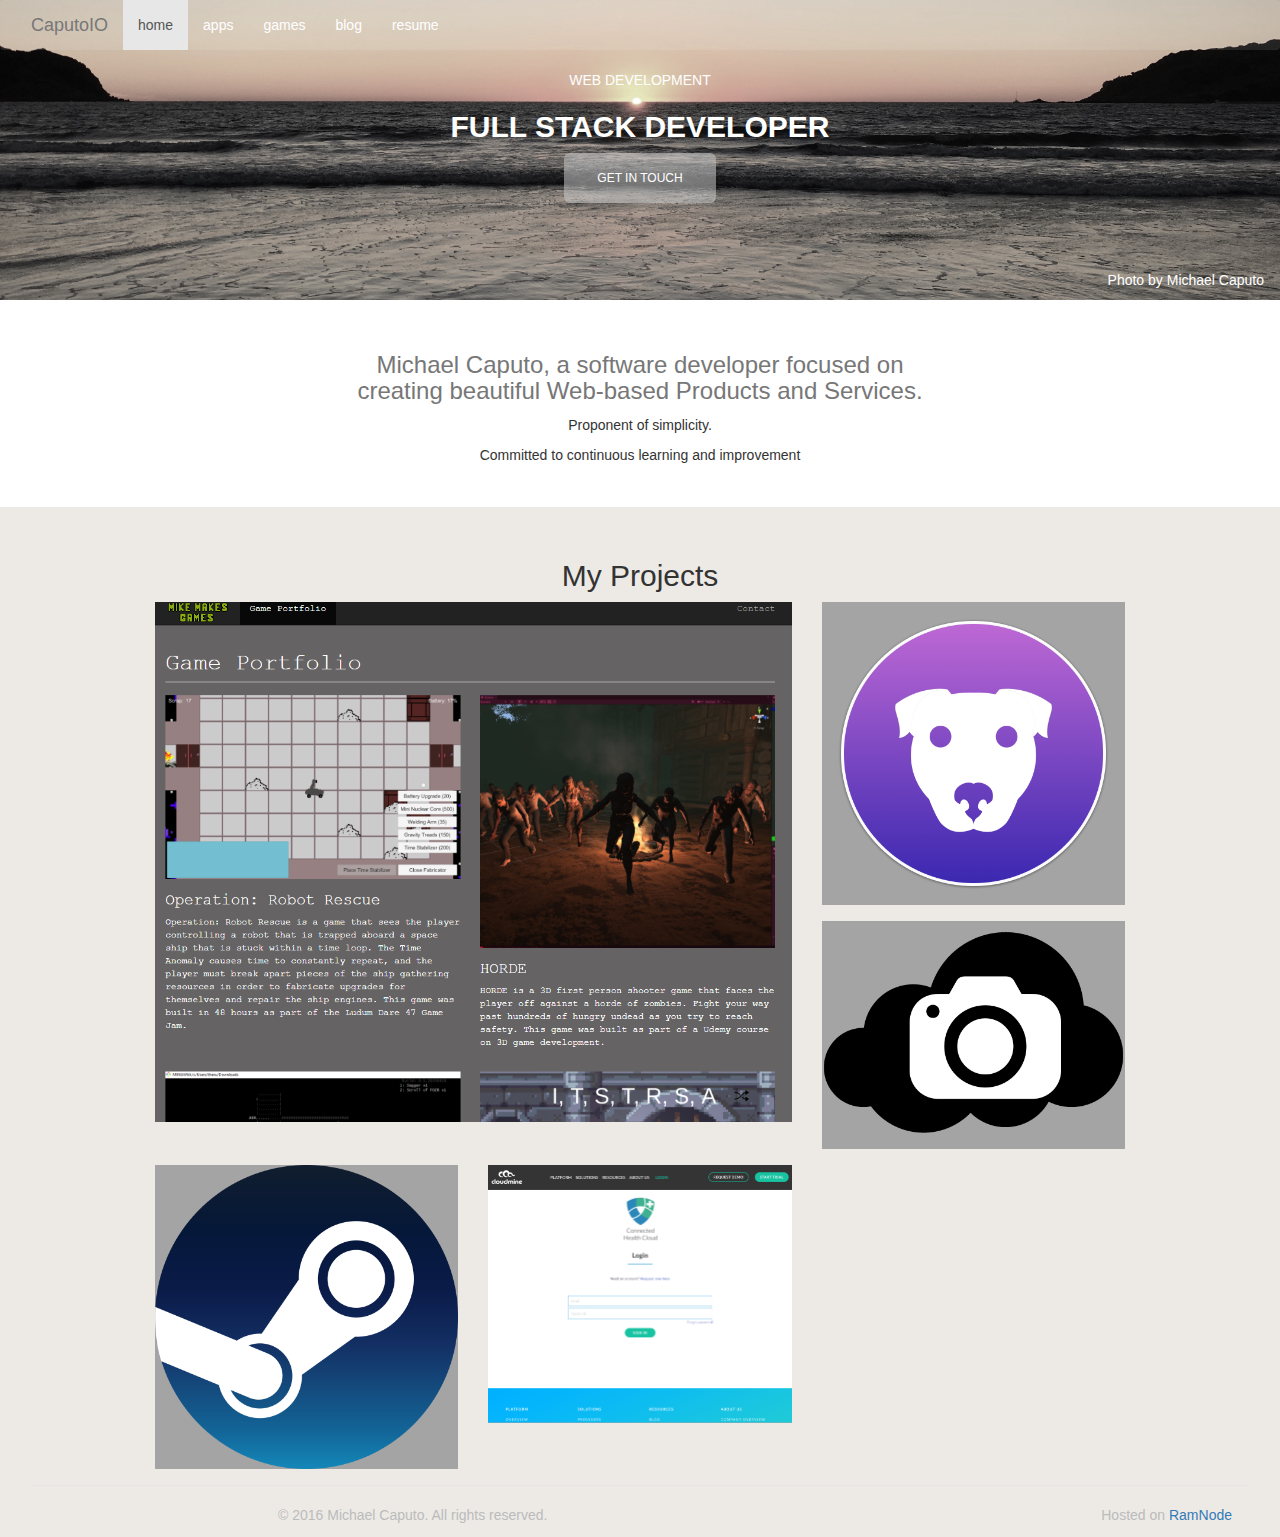
<file: index.html>
<!doctype html>
<html>
  <head>
    <meta charset="utf-8">
    <title></title>
    <meta name="description" content="">
    <meta name="viewport" content="width=device-width">
    <link rel="stylesheet" href="css/bootstrap.min.css" />
    <link rel="stylesheet" href="css/main.css">
    <link rel="icon" href="img/favicon.ico" type="image/x-icon">    
    <link rel="shortcut icon" href="img/favicon.ico" type="image/x-icon">
  </head>
  <body>
    <!--[if lte IE 8]>
      <p class="browsehappy">You are using an <strong>outdated</strong> browser. Please <a href="http://browsehappy.com/">upgrade your browser</a> to improve your experience.</p>
    <![endif]-->

    <!-- Add your site or application content here -->
    <div class="header">
      <div class="navbar navbar-default" role="navigation">
        <div class="nav-container">
          <div class="navbar-header">

            <button type="button" class="navbar-toggle collapsed" data-toggle="collapse" data-target="#js-navbar-collapse">
              <span class="sr-only">Toggle navigation</span>
              <span class="icon-bar"></span>
              <span class="icon-bar"></span>
              <span class="icon-bar"></span>
            </button>

            <a class="navbar-brand" href="#/">CaputoIO</a>
          </div>

          <div class="collapse navbar-collapse" id="js-navbar-collapse">
	    <ul class="nav navbar-nav">
	      <li class="active"><a href="#/">home</a></li>
	    </ul>
	    <ul class="nav navbar-nav">
	      <li><a class="nav-link" href="picshare.html">apps</a></li>
		</ul>
		<ul class="nav navbar-nav">
			<li><a class="nav-link" href="https://mikemakesgames.dev">games</a></li>
		</ul>
	    <ul class="nav navbar-nav">
	      <li><a class="nav-link" href="blog">blog</a></li>
	    </ul>	    
	    <ul class="nav navbar-nav">
	      <li><a href="https://www.dropbox.com/s/er93u846zhw01eo/resume_doc_March_15_2016.pdf?dl=1">resume</a></li>
	    </ul>
          </div>
        </div>
      </div>
    </div>

    <div class="main-content">
      <div class="wrapper wrapper--imagecover" id="img-header">
	<div class="text-center">
	  <div>
	    <p class="headinglead copy--upper margin-b-collapse">Web Development</p>
	    <h2 class="headingmain margin-b-collapse margin-t-collapse">Full Stack Developer</h2>
	    <p>
	      <a href="mailto:mike@caputo.io" class="btn btn-whitealpha btn-lg uppercase">Get in touch</a>
	    </p>
	  </div>
	</div>
      </div>
      <div class="photo-attribution">
	<p>Photo by Michael Caputo</p>
      </div>
      <div class="about-me text-center">
	<h3> Michael Caputo, a software developer focused on creating beautiful Web-based Products and Services.</h3>
	<p> Proponent of simplicity. </p>
	<p> Committed to continuous learning and improvement </p>
      </div>

      <section class="projects-section">
	<div class="container text-center projects-container">
	  <h2>My Projects</h2>


	  <div class="row">
	    <div class="col-sm-8">
	      <div class="hovereffect">
		<a href="https://mikemakesgames.dev" target="_blank">
		  <img alt="Mike Makes Games" src="img/mmg.png" class="img-responsive">
		  <div class="overlay">
	            <h2>Mike Makes Games</h2>
		    <p>
		      <a class="overlay-link">My adventure as a solo indie game developer</a>
		    </p>
		  </div>
		</a>
	      </div>
	    </div>
	    <div class="col-sm-4">
	      <div class="hovereffect icon-box">
		<a href="http://stormageddon.github.io" target="_blank">
		  <img alt="Compass" src="img/watchdog-icon.png" class="img-responsive">
  		  <div class="overlay">
	            <h2>WatchDog</h2>
	            <p>
		      <a class="overlay-link">An electron application that allows users to monitor their favorite streamers right from the desktop.</a>
	            </p>
		  </div>
		</a>
	      </div>
	    </div>
	    <div class="col-sm-4">
	      <div class="hovereffect icon-box">
		<a href="picshare.html">
		  <img alt="PicShare" src="img/picshare_logo_lg.png" class="img-responsive">
  		  <div class="overlay">
	            <h2>PicShare</h2>
	            <p>
		      <a class="overlay-link">A simple screen capture and sharing utility built for Mac.</a>
	            </p>
		  </div>
		</a>
	      </div>
	    </div>
	  </div>
	  <div class="row">
	    <div class="col-sm-4">
	      <div class="hovereffect icon-box">
			<a href="https://github.com/stormageddon/steam-buddy" target="_blank">
				<img alt="SteamBuddy" src="img/Steam_icon_logo.png" class="img-responsive">
				<div class="overlay">
					<h2>Steam Buddy</h2>
					<p>
						<a class="overlay-link">A slack bot integration that notifies you when your friends have launched a game via Steam so you can join them.</a>
					</p>
				</div>
			</a>
	      </div>
	    </div>
		 <div class="col-sm-4">
	      <div class="hovereffect icon-box">
		<a href="https://compass.cloudmine.io" target="_blank">
		  <img alt="Compass" src="img/compass_screenshot.png" class="img-responsive">
		  <div class="overlay">
	            <h2>Compass</h2>
		    <p>
		      <a class="overlay-link">Designer, lead developer</a>
		    </p>
		  </div>
		</a>
	      </div>
	  </div>
	  
	</div>
      
    </div>

    <div class="footer">
      <div class="container text-center copyright-container">
        <p class="copyright-notice">&copy; 2016 Michael Caputo. All rights reserved.</p>
	<p class="cloudmine-notice">Hosted on <a href="http://ramnode.com">RamNode</a></p>
      </div>
    </div>


    <script>
      (function(i,s,o,g,r,a,m){i['GoogleAnalyticsObject']=r;i[r]=i[r]||function(){
      (i[r].q=i[r].q||[]).push(arguments)},i[r].l=1*new Date();a=s.createElement(o),
      m=s.getElementsByTagName(o)[0];a.async=1;a.src=g;m.parentNode.insertBefore(a,m)
      })(window,document,'script','https://www.google-analytics.com/analytics.js','ga');

      ga('create', 'UA-71274600-2', 'auto');
      ga('send', 'pageview');

    </script>    


    <!-- build:js(.) scripts/vendor.js -->
    <!-- bower:js -->
    <script src="js/jquery.js"></script>
    <script src="js/bootstrap.js"></script>
    <!-- endbower -->
    <!-- endbuild -->

</body>
</html>
</file>
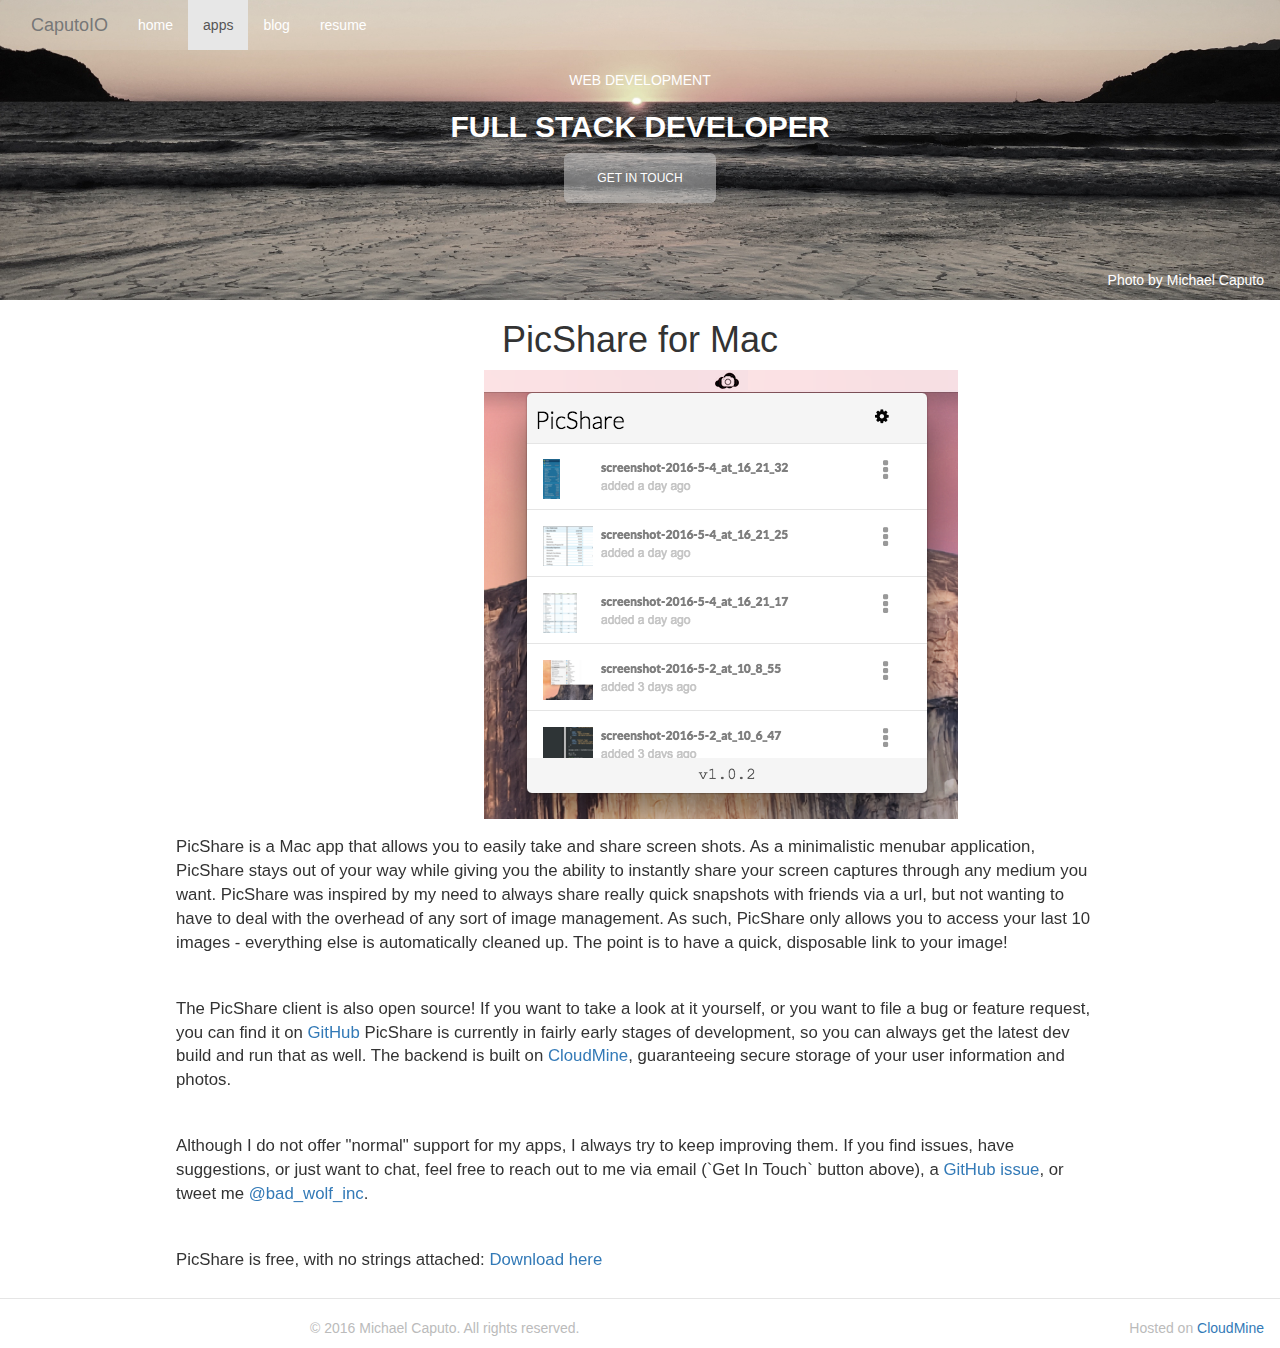
<file: picshare.html>
<html>
  <head>
    <title> PicShare </title>
    <link rel="stylesheet" href="css/bootstrap.min.css" />
    <link rel="stylesheet" href="css/main.css">
    <link rel="icon" href="img/favicon.ico" type="image/x-icon">    
    <link rel="shortcut icon" href="img/favicon.ico" type="image/x-icon">    
    <link rel="stylesheet" href="css/apps.css">
  </head>
  <body>
    <!--[if lte IE 8]>
      <p class="browsehappy">You are using an <strong>outdated</strong> browser. Please <a href="http://browsehappy.com/">upgrade your browser</a> to improve your experience.</p>
    <![endif]-->

    <!-- Add your site or application content here -->
    <div class="header">
      <div class="navbar navbar-default" role="navigation">
        <div class="nav-container">
          <div class="navbar-header">

            <button type="button" class="navbar-toggle collapsed" data-toggle="collapse" data-target="#js-navbar-collapse">
              <span class="sr-only">Toggle navigation</span>
              <span class="icon-bar"></span>
              <span class="icon-bar"></span>
              <span class="icon-bar"></span>
            </button>

            <a class="navbar-brand" href="#/">CaputoIO</a>
          </div>

          <div class="collapse navbar-collapse" id="js-navbar-collapse">
	    <ul class="nav navbar-nav">
	      <li class="nav-link"><a href="index.html">home</a></li>
	    </ul>
	    <ul class="nav navbar-nav">
	      <li class="active"><a href="#">apps</a></li>
	    </ul>
	    <ul class="nav navbar-nav">
	      <li><a class="nav-link" href="blog">blog</a></li>
	    </ul>	    
	    <ul class="nav navbar-nav">
	      <li><a href="https://www.dropbox.com/s/er93u846zhw01eo/resume_doc_March_15_2016.pdf?dl=1">resume</a></li>
	    </ul>
          </div>
        </div>
      </div>
    </div>


    <div class="main-content">
      <div class="wrapper wrapper--imagecover" id="img-header">
	<div class="text-center">
	  <div>
	    <p class="headinglead copy--upper margin-b-collapse">Web Development</p>
	    <h2 class="headingmain margin-b-collapse margin-t-collapse">Full Stack Developer</h2>
	    <p>
	      <a href="mailto:mike@caputo.io" class="btn btn-whitealpha btn-lg uppercase">Get in touch</a>
	    </p>
	  </div>
	</div>
      </div>
      <div class="photo-attribution">
	<p>Photo by Michael Caputo</p>
      </div>
    
    <div id="apps-content">
      <div id="picShareContent">
	<span>
	  <h1>PicShare for Mac</h1>
	  <iframe src="https://ghbtns.com/github-btn.html?user=stormageddon&repo=picshare&type=fork&count=false&size=large" frameborder="0" scrolling="0" width="158px" height="30px"></iframe>
	</span>
	<a href="https://s3-us-west-2.amazonaws.com/caputoio-app-downloads/PicShare.zip">
	  <img src="img/picshare_screenshot.png" alt="PicShare for Mac"></img>
	</a>

	<p>PicShare is a Mac app that allows you to easily take and share screen shots. As a minimalistic menubar application, PicShare stays out of your way while giving you the ability to instantly share your screen captures through any medium you want. PicShare was inspired by my need to always share really quick snapshots with friends via a url, but not wanting to have to deal with the overhead of any sort of image management. As such, PicShare only allows you to access your last 10 images - everything else is automatically cleaned up. The point is to have a quick, disposable link to your image!</p>
	<p>The PicShare client is also open source! If you want to take a look at it yourself, or you want to file a bug or feature request, you can find it on <a href="https://github.com/stormageddon/PicShare">GitHub</a> PicShare is currently in fairly early stages of development, so you can always get the latest dev build and run that as well. The backend is built on <a href="https://cloudmine.io">CloudMine</a>, guaranteeing secure storage of your user information and photos.</p>
	<p>Although I do not offer "normal" support for my apps, I always try to keep improving them. If you find issues, have suggestions, or just want to chat, feel free to reach out to me via email (`Get In Touch` button above), a <a href="https://github.com/stormageddon/PicShare/issues">GitHub issue</a>, or tweet me <a href="https://twitter.com/bad_wolf_inc">@bad_wolf_inc</a>.</p>
	<p>PicShare is free, with no strings attached: <a href="https://s3-us-west-2.amazonaws.com/caputoio-app-downloads/PicShare.zip">Download here</a></p>	
      </div>
    </div>

    <div class="footer">
      <div class="container text-center copyright-container">
        <p class="copyright-notice">&copy; 2016 Michael Caputo. All rights reserved.</p>
	<p class="cloudmine-notice">Hosted on <a href="http://cloudmineinc.com">CloudMine</a></p>
      </div>
    </div>


    <script>
      (function(i,s,o,g,r,a,m){i['GoogleAnalyticsObject']=r;i[r]=i[r]||function(){
      (i[r].q=i[r].q||[]).push(arguments)},i[r].l=1*new Date();a=s.createElement(o),
      m=s.getElementsByTagName(o)[0];a.async=1;a.src=g;m.parentNode.insertBefore(a,m)
      })(window,document,'script','https://www.google-analytics.com/analytics.js','ga');

      ga('create', 'UA-71274600-2', 'auto');
      ga('send', 'pageview');

    </script>

  </body>
</html>
</file>
<file: css/main.css>
.img-circular{
 width: 320px;
 height: 180px;
 background-size: fill;
 display: inline;
 border-radius: 1050px;
 -webkit-border-radius: 10350px;
 -moz-border-radius: 10350px;
}

.browsehappy {
  margin: 0.2em 0;
  background: #ccc;
  color: #000;
  padding: 0.2em 0;
}

body {
    padding: 0;
    font-family: Lato, "Helvetica Neue", Helvetica, Arial, sans-serif;    
}

/* Everything but the jumbotron gets side spacing for mobile first views */
.marketing,
.footer {
  padding-left: 15px;
  padding-right: 15px;
}

.header {
    width: 100%;
    padding-left: 0px;
    padding-right: 0px;
    background-color: #000;
}

/* Make the masthead heading the same height as the navigation */
.header h3 {
  margin-top: 0;
  margin-bottom: 0;
  line-height: 40px;
  padding-bottom: 19px;
}

/* Custom page footer */
.footer {
  padding-top: 19px;
  color: #777;
  border-top: 1px solid #e5e5e5;
}

.container-narrow > hr {
  margin: 30px 0;
}

/* Main marketing message and sign up button */
.jumbotron {
  text-align: center;
  border-bottom: 1px solid #e5e5e5;
}
.jumbotron .btn {
  font-size: 21px;
  padding: 14px 24px;
}

/* Supporting marketing content */
.marketing {
  margin: 40px 0;
}
.marketing p + h4 {
  margin-top: 28px;
}

/* Responsive: Portrait tablets and up */
@media screen and (min-width: 768px) {
  .container {
      margin-left: 0px;
      margin-right: 0px;
      padding-left: 0px;
      padding-right: 0px;
      max-width: 970px;
  }

  /* Remove the padding we set earlier */
  .header,
  .marketing,
  .footer {
    padding-left: 0;
    padding-right: 0;
  }
  /* Remove the bottom border on the jumbotron for visual effect */
  .jumbotron {
    border-bottom: 0;
  }
}

#img-header {
    height: 300px;
    background: url('../img/IMG_0275.jpg');
    background-size: cover;
    background-repeat: no-repeat;
    background-position: top left;
    color: #fff;
}

.nav-container {
    padding-left: 16px;
}

.main-content {
    margin-top: -70px;
    width: 100%;
}

.navbar-default {
    background-color: rgba(255, 255, 255, 0.1);
    border: none;
}

.navbar-default .navbar-nav > li > a {
    color: #fff;
}

.view {
    width: inherit;
    display: inline-block;
}

.container {
    width: 100%;
}

.headingmain, .headinglead {
    text-transform: uppercase;
    font-family: Lato, "Helvetica Neue", Helvetica, Arial, sans-serif;
    font-weight: 600;
}

.headinglead {
    font-weight: 200;
}

.wrapper--imagecover {
    padding-top: 70px;
}

.text-center {
    text-align: center;
}

.btn.btn-whitealpha {
    color: #fff;
    background-color: rgba(200, 200, 200, 0.55);
    border-color: transparent;
    font-size: 12px;
}

.uppercase {
    text-transform: uppercase;
}

.btn.btn-whitealpha:hover {
    background-color: #fff;
    border-color: transparent;
    color: #777;
}

.btn-lg {
    padding: 16px 32px;
}

@media (min-width: 660px) {
    .about-me {
	padding: 32px;
	margin: 0 auto;
	width: 50%;
    }
}

@media (max-width: 659px) {
    .about-me {
	padding: 32px;
	margin: 0 auto;
	width: 100%;
    }
}

h3 {
    color: #777;
    font-weight: 300;
}

.container > .copyright-notice {
    color: #BBB;
    float: left;
}

.container > .cloudmine-notice {
    color: #BBB;
    float: right;
    padding-right: 16px;
}

.projects-section {
    margin: 0 auto;
    background-color: #edeae6;
    padding: 32px;
}

.projects-container {
    margin: 0 auto;
}


.project-cover {
    max-width: 500px;
    max-height: 400px;
}

.project-cover:before {
    background-color: #4a4a4a;
    color: #8a8a8a;
    font-size: 43px;
    letter-spacing: -3px;
    line-height: 12px;
    text-align: left;
    transform: all 0.4s;
    display: none;
}

.responsive-image {
    display: block;
    max-width: 100%;
    height: auto;
}

.hovereffect {
  margin-bottom: 16px;
  width: 100%;
  height: 100%;
  float: left;
  overflow: hidden;
  position: relative;
  text-align: center;
  cursor: default;
}

.hovereffect .overlay {
  position: absolute;
  overflow: hidden;
  width: 80%;
  height: 80%;
  left: 10%;
  top: 10%;
  border-bottom: 1px solid #FFF;
  border-top: 1px solid #FFF;
  -webkit-transition: opacity 0.35s, -webkit-transform 0.35s;
  transition: opacity 0.35s, transform 0.35s;
  -webkit-transform: scale(0,1);
  -ms-transform: scale(0,1);
  transform: scale(0,1);
}

.hovereffect:hover .overlay {
  opacity: 1;
  filter: alpha(opacity=100);
  -webkit-transform: scale(1);
  -ms-transform: scale(1);
  transform: scale(1);
}

.hovereffect img {
  display: block;
  position: relative;
  -webkit-transition: all 0.35s;
  transition: all 0.35s;
}

.hovereffect:hover img {
  filter: url('data:image/svg+xml;charset=utf-8,<svg xmlns="http://www.w3.org/2000/svg"><filter id="filter"><feComponentTransfer color-interpolation-filters="sRGB"><feFuncR type="linear" slope="0.6" /><feFuncG type="linear" slope="0.6" /><feFuncB type="linear" slope="0.6" /></feComponentTransfer></filter></svg>#filter');
  filter: brightness(0.6);
  -webkit-filter: brightness(0.6);
}

.hovereffect h2 {
  text-transform: uppercase;
  text-align: center;
  position: relative;
  font-size: 17px;
  background-color: transparent;
  color: #FFF;
  padding: 1em 0;
  opacity: 0;
  filter: alpha(opacity=0);
  -webkit-transition: opacity 0.35s, -webkit-transform 0.35s;
  transition: opacity 0.35s, transform 0.35s;
  -webkit-transform: translate3d(0,-100%,0);
  transform: translate3d(0,-100%,0);
}

.hovereffect p, .hovereffect a {
  color: #FFF;
  padding: 1em 0;
  filter: alpha(opacity=0);
  -webkit-transition: opacity 0.35s, -webkit-transform 0.35s;
  transition: opacity 0.35s, transform 0.35s;
  -webkit-transform: translate3d(0,100%,0);
  transform: translate3d(0,100%,0);
}

.hovereffect:hover p, .hovereffect:hover a, .hovereffect:hover h2 {
  opacity: 1;
  filter: alpha(opacity=100);
  -webkit-transform: translate3d(0,0,0);
  transform: translate3d(0,0,0);
}

.overlay-link:hover {
    text-decoration: none;
}

.icon-box {
    background-color: #a4a4a4;
}

.copyright-container {
    float: right;
}

.photo-attribution {
    float: right;
    color: #fff;
    margin-top: -30px;
    margin-right: 16px;
}
</file>
<file: css/apps.css>
body {
    text-align: center;
    width: 100%;
}

#apps-content {
    max-width: 75%;
    display: inline-block;
}

div#picShareContent p {
    padding: 16px;
    text-align: left;
    font-size: 1.2em;
}
</file>
